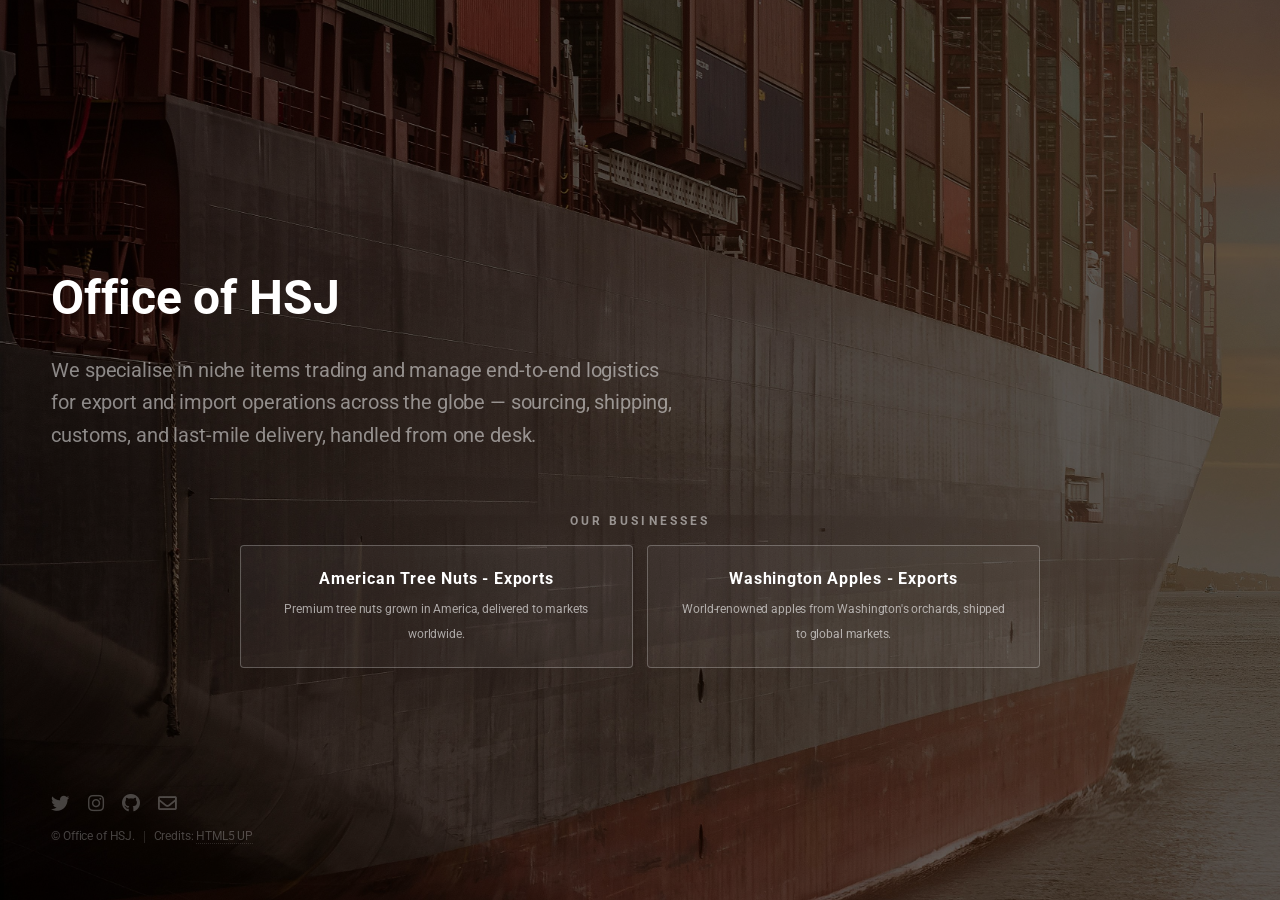
<file: index.html>
<!DOCTYPE HTML>
<!--
	Eventually by HTML5 UP
	html5up.net | @ajlkn
	Free for personal and commercial use under the CCA 3.0 license (html5up.net/license)
-->
<html>
	<head>
		<title>Office of HSJ</title>
		<meta charset="utf-8" />
		<meta name="viewport" content="width=device-width, initial-scale=1, user-scalable=no" />
		<link rel="stylesheet" href="assets/css/main.css" />
		<style>
			#businesses {
				margin: 2em auto 0;
				max-width: 800px;
				text-align: center;
			}
			#businesses h2 {
				font-size: 0.85em;
				letter-spacing: 0.25em;
				text-transform: uppercase;
				color: rgba(255,255,255,0.5);
				margin-bottom: 1.2em;
			}
			#businesses .cards {
				display: flex;
				gap: 1em;
				justify-content: center;
			}
			.business-card {
				display: block;
				flex: 1;
				border: 1px solid rgba(255,255,255,0.25);
				border-radius: 4px;
				padding: 1.4em 2em;
				color: #fff;
				text-decoration: none;
				transition: background 0.2s, border-color 0.2s;
				background: rgba(255,255,255,0.05);
			}
			.business-card:hover {
				background: rgba(255,255,255,0.12);
				border-color: rgba(255,255,255,0.5);
			}
			.business-card strong {
				display: block;
				font-size: 1.1em;
				letter-spacing: 0.05em;
				margin-bottom: 0.3em;
			}
			.business-card span {
				font-size: 0.85em;
				color: rgba(255,255,255,0.6);
			}
		</style>
	</head>
	<body class="is-preload">

		<!-- Header -->
			<header id="header">
				<h1>Office of HSJ</h1>
				<p>We specialise in niche items trading and manage end-to-end logistics<br />
				for export and import operations across the globe — sourcing, shipping,<br />
				customs, and last-mile delivery, handled from one desk.</p>
			</header>

		<!-- Businesses -->
			<div id="businesses">
				<h2>Our Businesses</h2>
				<div class="cards">
					<a href="atn.html" class="business-card">
						<strong>American Tree Nuts - Exports</strong>
						<span>Premium tree nuts grown in America, delivered to markets worldwide.</span>
					</a>
					<a href="wa.html" class="business-card">
						<strong>Washington Apples - Exports</strong>
						<span>World-renowned apples from Washington's orchards, shipped to global markets.</span>
					</a>
				</div>
			</div>

		<!-- Footer -->
			<footer id="footer">
				<ul class="icons">
					<li><a href="#" class="icon brands fa-twitter"><span class="label">Twitter</span></a></li>
					<li><a href="#" class="icon brands fa-instagram"><span class="label">Instagram</span></a></li>
					<li><a href="#" class="icon brands fa-github"><span class="label">GitHub</span></a></li>
					<li><a href="#" class="icon fa-envelope"><span class="label">Email</span></a></li>
				</ul>
				<ul class="copyright">
					<li>&copy; Office of HSJ.</li><li>Credits: <a href="http://html5up.net">HTML5 UP</a></li>
				</ul>
			</footer>

		<!-- Scripts -->
			<script src="assets/js/landing.js"></script>

	</body>
</html>
</file>
<file: assets/css/main.css>
@import url(fontawesome-all.min.css);
@import url("https://fonts.googleapis.com/css?family=Roboto:400,700");
/*
	Eventually by HTML5 UP
	html5up.net | @ajlkn
	Free for personal and commercial use under the CCA 3.0 license (html5up.net/license)
*/
html, body, div, span, applet, object,
iframe, h1, h2, h3, h4, h5, h6, p, blockquote,
pre, a, abbr, acronym, address, big, cite,
code, del, dfn, em, img, ins, kbd, q, s, samp,
small, strike, strong, sub, sup, tt, var, b,
u, i, center, dl, dt, dd, ol, ul, li, fieldset,
form, label, legend, table, caption, tbody,
tfoot, thead, tr, th, td, article, aside,
canvas, details, embed, figure, figcaption,
footer, header, hgroup, menu, nav, output, ruby,
section, summary, time, mark, audio, video {
  margin: 0;
  padding: 0;
  border: 0;
  font-size: 100%;
  font: inherit;
  vertical-align: baseline; }

article, aside, details, figcaption, figure,
footer, header, hgroup, menu, nav, section {
  display: block; }

body {
  line-height: 1; }

ol, ul {
  list-style: none; }

blockquote, q {
  quotes: none; }
  blockquote:before, blockquote:after, q:before, q:after {
    content: '';
    content: none; }

table {
  border-collapse: collapse;
  border-spacing: 0; }

body {
  -webkit-text-size-adjust: none; }

mark {
  background-color: transparent;
  color: inherit; }

input::-moz-focus-inner {
  border: 0;
  padding: 0; }

input, select, textarea {
  -moz-appearance: none;
  -webkit-appearance: none;
  -ms-appearance: none;
  appearance: none; }

/* Basic */
@-ms-viewport {
  width: device-width; }

body {
  -ms-overflow-style: scrollbar; }

@media screen and (max-width: 480px) {
  html, body {
    min-width: 320px; } }

html {
  box-sizing: border-box; }

*, *:before, *:after {
  box-sizing: inherit; }

html, body {
  height: 100%;
  overflow-x: hidden;
  width: 100%; }
  @media screen and (max-height: 640px) {
    html, body {
      height: auto;
      min-height: 100%; } }

body {
  display: -moz-flex;
  display: -webkit-flex;
  display: -ms-flex;
  display: flex;
  -moz-flex-direction: column;
  -webkit-flex-direction: column;
  -ms-flex-direction: column;
  flex-direction: column;
  -moz-justify-content: center;
  -webkit-justify-content: center;
  -ms-justify-content: center;
  justify-content: center;
  background-color: #000;
  padding: 6em 4em 4em 4em; }
  body.is-preload *, body.is-preload *:before, body.is-preload *:after {
    -moz-animation: none !important;
    -webkit-animation: none !important;
    -ms-animation: none !important;
    animation: none !important;
    -moz-transition: none !important;
    -webkit-transition: none !important;
    -ms-transition: none !important;
    transition: none !important; }
  body > * {
    position: relative;
    z-index: 2; }
  @media screen and (max-width: 1680px) {
    body {
      padding: 6em 3.5em 3.5em 3.5em; } }
  @media screen and (max-width: 736px) {
    body {
      padding: 5em 2em 2em 2em; } }
  @media screen and (max-width: 360px) {
    body {
      padding: 5em 1.25em 1.25em 1.25em; } }

/* BG */
#bg {
  -moz-transition: opacity 2s ease-in-out;
  -webkit-transition: opacity 2s ease-in-out;
  -ms-transition: opacity 2s ease-in-out;
  transition: opacity 2s ease-in-out;
  height: 100%;
  left: 0;
  opacity: 0.375;
  position: fixed;
  top: 0;
  width: 100%;
  z-index: 1; }
  #bg div {
    -moz-transition: opacity 3s ease;
    -webkit-transition: opacity 3s ease;
    -ms-transition: opacity 3s ease;
    transition: opacity 3s ease;
    background-size: cover;
    height: 100%;
    left: 0;
    opacity: 0;
    position: absolute;
    top: 0;
    visibility: hidden;
    width: 150%; }
    #bg div.visible {
      -moz-animation: bg 45s linear infinite;
      -webkit-animation: bg 45s linear infinite;
      -ms-animation: bg 45s linear infinite;
      animation: bg 45s linear infinite;
      opacity: 1;
      visibility: visible;
      z-index: 1; }
      #bg div.visible.top {
        z-index: 2; }
      @media screen and (max-width: 1280px) {
        #bg div.visible {
          -moz-animation: bg 29.25s linear infinite;
          -webkit-animation: bg 29.25s linear infinite;
          -ms-animation: bg 29.25s linear infinite;
          animation: bg 29.25s linear infinite; } }
      @media screen and (max-width: 736px) {
        #bg div.visible {
          -moz-animation: bg 18s linear infinite;
          -webkit-animation: bg 18s linear infinite;
          -ms-animation: bg 18s linear infinite;
          animation: bg 18s linear infinite; } }
    #bg div:only-child {
      -moz-animation-direction: alternate !important;
      -webkit-animation-direction: alternate !important;
      -ms-animation-direction: alternate !important;
      animation-direction: alternate !important; }
  body.is-preload #bg {
    opacity: 0; }

@-moz-keyframes bg {
  0% {
    -moz-transform: translateX(0);
    -webkit-transform: translateX(0);
    -ms-transform: translateX(0);
    transform: translateX(0); }
  100% {
    -moz-transform: translateX(-25%);
    -webkit-transform: translateX(-25%);
    -ms-transform: translateX(-25%);
    transform: translateX(-25%); } }

@-webkit-keyframes bg {
  0% {
    -moz-transform: translateX(0);
    -webkit-transform: translateX(0);
    -ms-transform: translateX(0);
    transform: translateX(0); }
  100% {
    -moz-transform: translateX(-25%);
    -webkit-transform: translateX(-25%);
    -ms-transform: translateX(-25%);
    transform: translateX(-25%); } }

@-ms-keyframes bg {
  0% {
    -moz-transform: translateX(0);
    -webkit-transform: translateX(0);
    -ms-transform: translateX(0);
    transform: translateX(0); }
  100% {
    -moz-transform: translateX(-25%);
    -webkit-transform: translateX(-25%);
    -ms-transform: translateX(-25%);
    transform: translateX(-25%); } }

@keyframes bg {
  0% {
    -moz-transform: translateX(0);
    -webkit-transform: translateX(0);
    -ms-transform: translateX(0);
    transform: translateX(0); }
  100% {
    -moz-transform: translateX(-25%);
    -webkit-transform: translateX(-25%);
    -ms-transform: translateX(-25%);
    transform: translateX(-25%); } }

/* Type */
body, input, select, textarea {
  color: rgba(255, 255, 255, 0.75);
  font-family: "Roboto", sans-serif;
  font-size: 16pt;
  font-weight: 400;
  letter-spacing: -0.01em;
  line-height: 1.65em; }
  @media screen and (max-width: 1680px) {
    body, input, select, textarea {
      font-size: 12pt; } }
  @media screen and (max-width: 1280px) {
    body, input, select, textarea {
      font-size: 11pt; } }
  @media screen and (max-width: 980px) {
    body, input, select, textarea {
      font-size: 12pt; } }
  @media screen and (max-width: 736px) {
    body, input, select, textarea {
      font-size: 12pt; } }
  @media screen and (max-width: 480px) {
    body, input, select, textarea {
      font-size: 12pt; } }

a {
  -moz-transition: border-bottom-color 0.2s ease, color 0.2s ease;
  -webkit-transition: border-bottom-color 0.2s ease, color 0.2s ease;
  -ms-transition: border-bottom-color 0.2s ease, color 0.2s ease;
  transition: border-bottom-color 0.2s ease, color 0.2s ease;
  border-bottom: dotted 1px rgba(255, 255, 255, 0.25);
  color: #1cb495;
  text-decoration: none; }
  a:hover {
    border-bottom-color: transparent;
    color: #1cb495 !important;
    text-decoration: none; }

strong, b {
  color: #fff;
  font-weight: 700; }

em, i {
  font-style: italic; }

p {
  margin: 0 0 2em 0; }

h1, h2, h3, h4, h5, h6 {
  color: #fff;
  font-weight: 700;
  line-height: 1em;
  margin: 0 0 1em 0; }
  h1 a, h2 a, h3 a, h4 a, h5 a, h6 a {
    color: inherit;
    text-decoration: none; }

h1 {
  font-size: 2.5em;
  line-height: 1.25em; }

h2 {
  font-size: 1.75em;
  line-height: 1.5em; }

h3 {
  font-size: 1.35em;
  line-height: 1.5em; }

h4 {
  font-size: 1.1em;
  line-height: 1.5em; }

h5 {
  font-size: 0.9em;
  line-height: 1.5em; }

h6 {
  font-size: 0.7em;
  line-height: 1.5em; }

sub {
  font-size: 0.8em;
  position: relative;
  top: 0.5em; }

sup {
  font-size: 0.8em;
  position: relative;
  top: -0.5em; }

blockquote {
  border-left: solid 8px rgba(255, 255, 255, 0.35);
  font-style: italic;
  margin: 0 0 2em 0;
  padding: 0.5em 0 0.5em 2em; }

code {
  background: rgba(255, 255, 255, 0.125);
  border-radius: 6px;
  border: solid 2px rgba(255, 255, 255, 0.35);
  font-family: "Courier New", monospace;
  font-size: 0.9em;
  margin: 0 0.25em;
  padding: 0.25em 0.65em; }

pre {
  -webkit-overflow-scrolling: touch;
  font-family: "Courier New", monospace;
  font-size: 0.9em;
  margin: 0 0 2em 0; }
  pre code {
    display: block;
    line-height: 1.75em;
    padding: 1em 1.5em;
    overflow-x: auto; }

hr {
  border: 0;
  border-bottom: solid 2px rgba(255, 255, 255, 0.35);
  margin: 2em 0; }
  hr.major {
    margin: 3em 0; }

/* Section/Article */
section.special, article.special {
  text-align: center; }

header p {
  color: rgba(255, 255, 255, 0.5);
  position: relative;
  margin: 0 0 1.5em 0; }

header h2 + p {
  font-size: 1.25em;
  margin-top: -1em;
  line-height: 1.5em; }

header h3 + p {
  font-size: 1.1em;
  margin-top: -0.8em;
  line-height: 1.5em; }

header h4 + p,
header h5 + p,
header h6 + p {
  font-size: 0.9em;
  margin-top: -0.6em;
  line-height: 1.5em; }

@media screen and (max-width: 980px) {
  header br {
    display: none; } }

@media screen and (max-width: 736px) {
  header br {
    display: inline; } }

@media screen and (max-width: 480px) {
  header br {
    display: none; } }

/* Icon */
.icon {
  text-decoration: none;
  border-bottom: none;
  position: relative; }
  .icon:before {
    -moz-osx-font-smoothing: grayscale;
    -webkit-font-smoothing: antialiased;
    display: inline-block;
    font-style: normal;
    font-variant: normal;
    text-rendering: auto;
    line-height: 1;
    text-transform: none !important;
    font-family: 'Font Awesome 5 Free';
    font-weight: 400; }
  .icon > .label {
    display: none; }
  .icon:before {
    line-height: inherit; }
  .icon.solid:before {
    font-weight: 900; }
  .icon.brands:before {
    font-family: 'Font Awesome 5 Brands'; }

/* List */
ol {
  list-style: decimal;
  margin: 0 0 2em 0;
  padding-left: 1.25em; }
  ol li {
    padding-left: 0.25em; }

ul {
  list-style: disc;
  margin: 0 0 2em 0;
  padding-left: 1em; }
  ul li {
    padding-left: 0.5em; }

/* Icons */
ul.icons {
  cursor: default;
  list-style: none;
  padding-left: 0; }
  ul.icons li {
    display: inline-block;
    padding: 0 1em 0 0; }
    ul.icons li:last-child {
      padding-right: 0; }
    ul.icons li .icon:before {
      font-size: 1.25em; }
    ul.icons li a {
      color: inherit; }

/* Form */
form {
  margin: 0 0 2em 0; }
  form .message {
    text-decoration: none;
    -moz-transition: opacity 0.2s ease-in-out, -moz-transform 0.2s ease-in-out;
    -webkit-transition: opacity 0.2s ease-in-out, -webkit-transform 0.2s ease-in-out;
    -ms-transition: opacity 0.2s ease-in-out, -ms-transform 0.2s ease-in-out;
    transition: opacity 0.2s ease-in-out, transform 0.2s ease-in-out;
    -moz-transform: scale(1.05);
    -webkit-transform: scale(1.05);
    -ms-transform: scale(1.05);
    transform: scale(1.05);
    height: 2.75em;
    line-height: 2.75em;
    opacity: 0; }
    form .message:before {
      -moz-osx-font-smoothing: grayscale;
      -webkit-font-smoothing: antialiased;
      display: inline-block;
      font-style: normal;
      font-variant: normal;
      text-rendering: auto;
      line-height: 1;
      text-transform: none !important;
      font-family: 'Font Awesome 5 Free';
      font-weight: 900; }
    form .message:before {
      margin-right: 0.5em; }
    form .message.visible {
      -moz-transform: scale(1);
      -webkit-transform: scale(1);
      -ms-transform: scale(1);
      transform: scale(1);
      opacity: 1; }
    form .message.success {
      color: #1cb495; }
      form .message.success:before {
        content: '\f00c'; }
    form .message.failure {
      color: #ff2361; }
      form .message.failure:before {
        content: '\f119'; }

label {
  color: #fff;
  display: block;
  font-size: 0.9em;
  font-weight: 700;
  margin: 0 0 1em 0; }

@-moz-keyframes focus {
  0% {
    -moz-transform: scale(1);
    -webkit-transform: scale(1);
    -ms-transform: scale(1);
    transform: scale(1); }
  50% {
    -moz-transform: scale(1.025);
    -webkit-transform: scale(1.025);
    -ms-transform: scale(1.025);
    transform: scale(1.025); }
  100% {
    -moz-transform: scale(1);
    -webkit-transform: scale(1);
    -ms-transform: scale(1);
    transform: scale(1); } }

@-webkit-keyframes focus {
  0% {
    -moz-transform: scale(1);
    -webkit-transform: scale(1);
    -ms-transform: scale(1);
    transform: scale(1); }
  50% {
    -moz-transform: scale(1.025);
    -webkit-transform: scale(1.025);
    -ms-transform: scale(1.025);
    transform: scale(1.025); }
  100% {
    -moz-transform: scale(1);
    -webkit-transform: scale(1);
    -ms-transform: scale(1);
    transform: scale(1); } }

@-ms-keyframes focus {
  0% {
    -moz-transform: scale(1);
    -webkit-transform: scale(1);
    -ms-transform: scale(1);
    transform: scale(1); }
  50% {
    -moz-transform: scale(1.025);
    -webkit-transform: scale(1.025);
    -ms-transform: scale(1.025);
    transform: scale(1.025); }
  100% {
    -moz-transform: scale(1);
    -webkit-transform: scale(1);
    -ms-transform: scale(1);
    transform: scale(1); } }

@keyframes focus {
  0% {
    -moz-transform: scale(1);
    -webkit-transform: scale(1);
    -ms-transform: scale(1);
    transform: scale(1); }
  50% {
    -moz-transform: scale(1.025);
    -webkit-transform: scale(1.025);
    -ms-transform: scale(1.025);
    transform: scale(1.025); }
  100% {
    -moz-transform: scale(1);
    -webkit-transform: scale(1);
    -ms-transform: scale(1);
    transform: scale(1); } }

input[type="text"],
input[type="password"],
input[type="email"],
input[type="tel"],
select,
textarea {
  -moz-appearance: none;
  -webkit-appearance: none;
  -ms-appearance: none;
  appearance: none;
  -moz-transform: scale(1);
  -webkit-transform: scale(1);
  -ms-transform: scale(1);
  transform: scale(1);
  -moz-transition: border-color 0.2s ease, background-color 0.2s ease;
  -webkit-transition: border-color 0.2s ease, background-color 0.2s ease;
  -ms-transition: border-color 0.2s ease, background-color 0.2s ease;
  transition: border-color 0.2s ease, background-color 0.2s ease;
  background-color: transparent;
  border-radius: 6px;
  border: none;
  border: solid 2px rgba(255, 255, 255, 0.35);
  color: inherit;
  display: block;
  outline: 0;
  padding: 0 1em;
  text-decoration: none;
  width: 100%; }
  input[type="text"]:invalid,
  input[type="password"]:invalid,
  input[type="email"]:invalid,
  input[type="tel"]:invalid,
  select:invalid,
  textarea:invalid {
    box-shadow: none; }
  input[type="text"]:focus,
  input[type="password"]:focus,
  input[type="email"]:focus,
  input[type="tel"]:focus,
  select:focus,
  textarea:focus {
    -moz-animation: focus 0.1s;
    -webkit-animation: focus 0.1s;
    -ms-animation: focus 0.1s;
    animation: focus 0.1s;
    background-color: rgba(255, 255, 255, 0.125);
    border-color: #1cb495; }

select {
  background-image: url("data:image/svg+xml;charset=utf8,%3Csvg xmlns='http://www.w3.org/2000/svg' width='40' height='40' preserveAspectRatio='none' viewBox='0 0 40 40'%3E%3Cpath d='M9.4,12.3l10.4,10.4l10.4-10.4c0.2-0.2,0.5-0.4,0.9-0.4c0.3,0,0.6,0.1,0.9,0.4l3.3,3.3c0.2,0.2,0.4,0.5,0.4,0.9 c0,0.4-0.1,0.6-0.4,0.9L20.7,31.9c-0.2,0.2-0.5,0.4-0.9,0.4c-0.3,0-0.6-0.1-0.9-0.4L4.3,17.3c-0.2-0.2-0.4-0.5-0.4-0.9 c0-0.4,0.1-0.6,0.4-0.9l3.3-3.3c0.2-0.2,0.5-0.4,0.9-0.4S9.1,12.1,9.4,12.3z' fill='rgba(255, 255, 255, 0.35)' /%3E%3C/svg%3E");
  background-size: 1.25rem;
  background-repeat: no-repeat;
  background-position: calc(100% - 1rem) center;
  height: 2.75em;
  padding-right: 2.75em;
  text-overflow: ellipsis; }
  select option {
    color: #fff;
    background: #000; }
  select:focus::-ms-value {
    background-color: transparent; }
  select::-ms-expand {
    display: none; }

input[type="text"],
input[type="password"],
input[type="email"],
input[type="tel"],
select {
  height: 2.75em; }

textarea {
  padding: 0.75em 1em; }

input[type="checkbox"],
input[type="radio"] {
  -moz-appearance: none;
  -webkit-appearance: none;
  -ms-appearance: none;
  appearance: none;
  display: block;
  float: left;
  margin-right: -2em;
  opacity: 0;
  width: 1em;
  z-index: -1; }
  input[type="checkbox"] + label,
  input[type="radio"] + label {
    text-decoration: none;
    color: rgba(255, 255, 255, 0.75);
    cursor: pointer;
    display: inline-block;
    font-size: 1em;
    font-weight: 400;
    padding-left: 2.4em;
    padding-right: 0.75em;
    position: relative; }
    input[type="checkbox"] + label:before,
    input[type="radio"] + label:before {
      -moz-osx-font-smoothing: grayscale;
      -webkit-font-smoothing: antialiased;
      display: inline-block;
      font-style: normal;
      font-variant: normal;
      text-rendering: auto;
      line-height: 1;
      text-transform: none !important;
      font-family: 'Font Awesome 5 Free';
      font-weight: 900; }
    input[type="checkbox"] + label:before,
    input[type="radio"] + label:before {
      background: rgba(255, 255, 255, 0.125);
      border-radius: 6px;
      border: solid 2px rgba(255, 255, 255, 0.35);
      content: '';
      display: inline-block;
      font-size: 0.8em;
      height: 1.65em;
      left: 0;
      line-height: 1.65em;
      position: absolute;
      text-align: center;
      top: 0;
      width: 1.65em; }
  input[type="checkbox"]:checked + label:before,
  input[type="radio"]:checked + label:before {
    background: #1cb495;
    border-color: #1cb495;
    color: #ffffff;
    content: '\f00c'; }
  input[type="checkbox"]:focus + label:before,
  input[type="radio"]:focus + label:before {
    border-color: #1cb495;
    box-shadow: 0 0 0 2px #1cb495; }

input[type="checkbox"] + label:before {
  border-radius: 6px; }

input[type="radio"] + label:before {
  border-radius: 100%; }

::-webkit-input-placeholder {
  color: rgba(255, 255, 255, 0.5) !important;
  opacity: 1.0; }

:-moz-placeholder {
  color: rgba(255, 255, 255, 0.5) !important;
  opacity: 1.0; }

::-moz-placeholder {
  color: rgba(255, 255, 255, 0.5) !important;
  opacity: 1.0; }

:-ms-input-placeholder {
  color: rgba(255, 255, 255, 0.5) !important;
  opacity: 1.0; }

.formerize-placeholder {
  color: rgba(255, 255, 255, 0.5) !important;
  opacity: 1.0; }

/* Button */
input[type="submit"],
input[type="reset"],
input[type="button"],
button,
.button {
  -moz-appearance: none;
  -webkit-appearance: none;
  -ms-appearance: none;
  appearance: none;
  -moz-transition: background-color 0.2s ease-in-out, color 0.2s ease-in-out, opacity 0.2s ease-in-out;
  -webkit-transition: background-color 0.2s ease-in-out, color 0.2s ease-in-out, opacity 0.2s ease-in-out;
  -ms-transition: background-color 0.2s ease-in-out, color 0.2s ease-in-out, opacity 0.2s ease-in-out;
  transition: background-color 0.2s ease-in-out, color 0.2s ease-in-out, opacity 0.2s ease-in-out;
  background-color: #1cb495;
  border-radius: 6px;
  border: 0;
  color: #ffffff !important;
  cursor: pointer;
  display: inline-block;
  font-weight: 700;
  height: 2.75em;
  line-height: 2.75em;
  padding: 0 1.125em;
  text-align: center;
  text-decoration: none;
  white-space: nowrap; }
  input[type="submit"]:hover,
  input[type="reset"]:hover,
  input[type="button"]:hover,
  button:hover,
  .button:hover {
    background-color: #1fcaa7; }
  input[type="submit"]:active,
  input[type="reset"]:active,
  input[type="button"]:active,
  button:active,
  .button:active {
    background-color: #199e83; }
  input[type="submit"].disabled, input[type="submit"]:disabled,
  input[type="reset"].disabled,
  input[type="reset"]:disabled,
  input[type="button"].disabled,
  input[type="button"]:disabled,
  button.disabled,
  button:disabled,
  .button.disabled,
  .button:disabled {
    opacity: 0.5; }
  @media screen and (max-width: 480px) {
    input[type="submit"],
    input[type="reset"],
    input[type="button"],
    button,
    .button {
      padding: 0; } }

/* Header */
#header h1 {
  font-size: 3.25em;
  margin: 0 0 0.55em 0; }

#header p {
  font-size: 1.35em;
  line-height: 1.65em; }

#header a {
  color: inherit; }

@media screen and (max-width: 736px) {
  #header h1 {
    font-size: 2em; }
  #header p {
    font-size: 1em; } }

@media screen and (max-width: 480px) {
  #header {
    margin: 0 0 1em 0; } }

/* Signup Form */
#signup-form {
  display: -moz-flex;
  display: -webkit-flex;
  display: -ms-flex;
  display: flex;
  position: relative;
  margin-bottom: 4em; }
  #signup-form input[type="text"],
  #signup-form input[type="password"],
  #signup-form input[type="email"],
  #signup-form input[type="tel"] {
    width: 18em; }
  #signup-form > * {
    margin: 0 0 0 1em; }
  #signup-form > :first-child {
    margin: 0 0 0 0; }
  @media screen and (max-width: 480px) {
    #signup-form {
      -moz-flex-direction: column;
      -webkit-flex-direction: column;
      -ms-flex-direction: column;
      flex-direction: column; }
      #signup-form input[type="text"],
      #signup-form input[type="password"],
      #signup-form input[type="email"],
      #signup-form input[type="tel"] {
        width: 100%; }
      #signup-form > * {
        margin: 1.25em 0 0 0; }
      #signup-form .message {
        bottom: -1.5em;
        font-size: 0.9em;
        height: 1em;
        left: 0;
        line-height: inherit;
        margin-top: 0;
        position: absolute; } }

/* Footer */
#footer {
  -moz-transition: opacity 0.5s ease-in-out;
  -webkit-transition: opacity 0.5s ease-in-out;
  -ms-transition: opacity 0.5s ease-in-out;
  transition: opacity 0.5s ease-in-out;
  bottom: 4em;
  color: rgba(255, 255, 255, 0.5);
  left: 4em;
  opacity: 0.5;
  position: absolute; }
  #footer .icons {
    margin: 0 0 0.5em 0; }
  #footer .copyright {
    font-size: 0.8em;
    list-style: none;
    padding: 0; }
    #footer .copyright li {
      border-left: solid 1px rgba(255, 255, 255, 0.25);
      display: inline-block;
      line-height: 1em;
      margin: 0 0 0 0.75em;
      padding: 0 0 0 0.75em; }
      #footer .copyright li:first-child {
        border-left: 0;
        margin-left: 0;
        padding-left: 0; }
    #footer .copyright a {
      color: inherit; }
  #footer:hover {
    opacity: 1; }
  #footer > :last-child {
    margin-bottom: 0; }
  @media screen and (max-width: 1680px) {
    #footer {
      bottom: 3.5em;
      left: 3.5em; } }
  @media screen and (max-width: 736px) {
    #footer {
      bottom: 2em;
      left: 2em; } }
  @media screen and (max-width: 360px) {
    #footer {
      bottom: 1.25em;
      left: 1.25em; } }
  @media screen and (max-height: 640px) {
    #footer {
      bottom: auto;
      left: auto;
      margin: 1em 0 0 0;
      position: relative; } }
</file>
